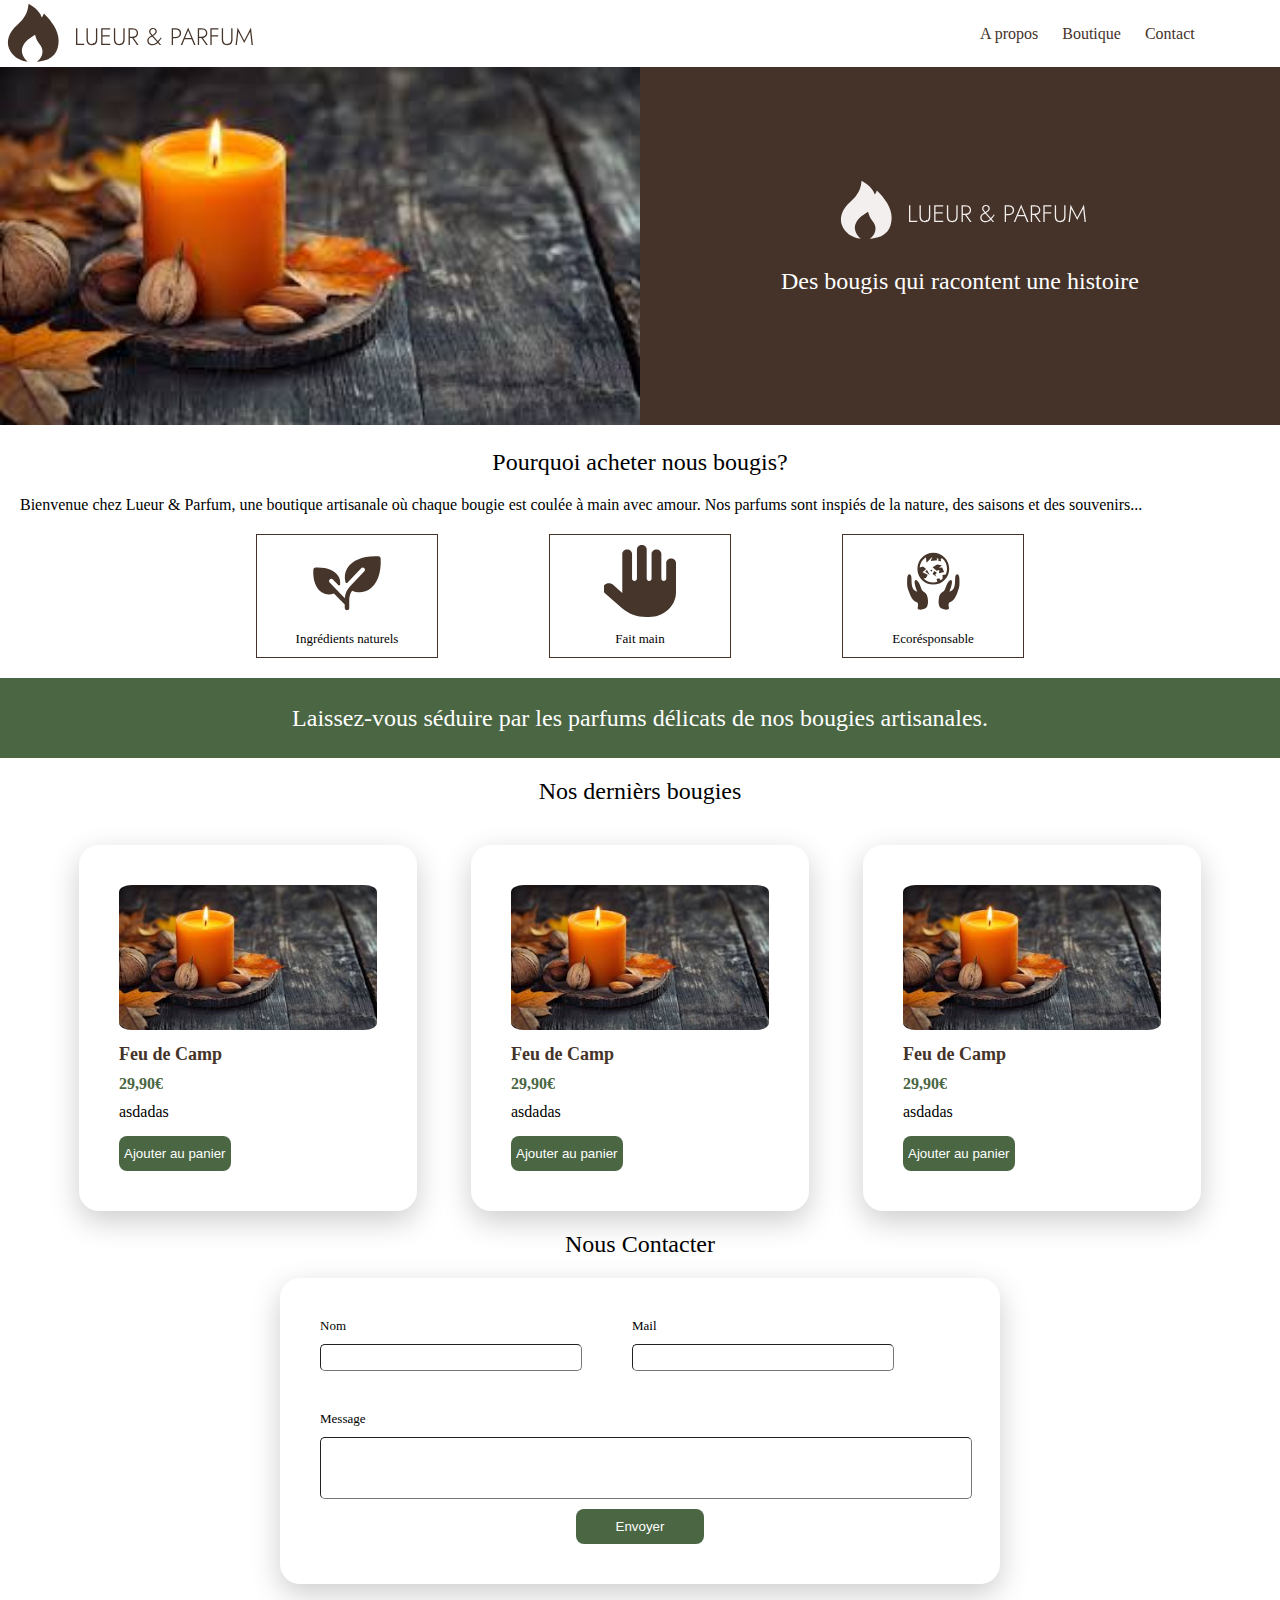
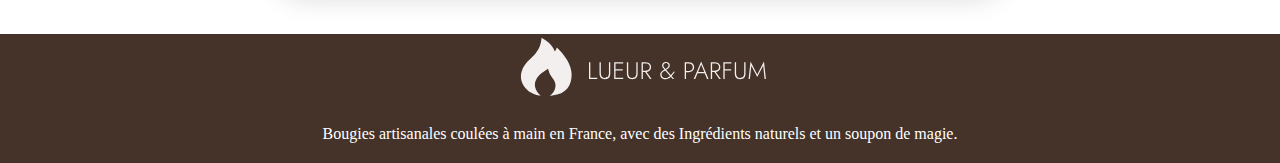
<file: index.html>
<!DOCTYPE html>
<html lang="en">

<head>
    <meta charset="UTF-8">
    <meta name="viewport" content="width=device-width, initial-scale=1.0">
    <link rel="stylesheet" href="style.css">
    <title>LUEUR & PARFUM</title>
</head>

<body>
    <header>
        <div class="navHdr">

        
        <img src="img/logoM.svg" alt="Logo Marrom" class="logoHdr">
        <nav >
            <ul>
                <li>
                    <a href="">A propos</a>
                    <a href="">Boutique</a>
                    <a href="">Contact</a>
                </li>
            </ul>
        </nav>
    </div>
    </header>
    <section class="firstInfo">
        <img src="img/images.jpg" alt="Candle" class="imgCndl">
        <div class="fInfoDiv">
            <img src="img/logoB.svg" alt="Logo B" class="logoFI">
            <H2 class="h2Info">
                Des bougis qui racontent une histoire
            </H2>
        </div>
    </section>
    <section class="secndInfo">
        <h2>Pourquoi acheter nous bougis?</h2>
        <p>Bienvenue chez Lueur & Parfum, une boutique artisanale où chaque bougie est coulée à main avec amour. Nos
            parfums sont inspiés de la nature, des saisons et des souvenirs...</p>
        <div class="allLtlInfo">
            <div class="ltlInfo">
                <img src="img/plant.svg" alt="" class="imgInfo">
                <h3>Ingrédients naturels</h3>
            </div>
            <div class="ltlInfo">
                <img src="img/hand.svg" alt="" class="imgInfo">
                <h3>Fait main</h3>
            </div>
            <div class="ltlInfo">
                <img src="img/planet.svg" alt="" class="imgInfo">
                <h3>Ecorésponsable</h3>
            </div>
        </div>
    </section>
    <section class="thrdInfo">
        <h2 class="thrdInfoH2">Laissez-vous séduire par les parfums délicats de nos bougies artisanales.</h2>
    </section>
    <h2 class="titleProd">Nos dernièrs bougies</h2>
    <section class="lastProd">


        <div class="cardProd">
            <img src="img/images.jpg" alt="Image Produit" class="imgProd">
            <h3 class="nomProd">Feu de Camp</h3>
            <h4 class="price">29,90€</h4>
            <p class="pProd">asdadas</p>
            <button class="btnProd">Ajouter au panier</button>
        </div>

        <div class="cardProd">
            <img src="img/images.jpg" alt="Image Produit" class="imgProd">
            <h3 class="nomProd">Feu de Camp</h3>
            <h4 class="price">29,90€</h4>
            <p class="pProd">asdadas</p>
            <button class="btnProd">Ajouter au panier</button>
        </div>

        <div class="cardProd">
            <img src="img/images.jpg" alt="Image Produit" class="imgProd">
            <h3 class="nomProd">Feu de Camp</h3>
            <h4 class="price">29,90€</h4>
            <p class="pProd">asdadas</p>
            <button class="btnProd">Ajouter au panier</button>
        </div>
    </section>
    <section class="contactSec">
        <h2>Nous Contacter</h2>
        <form action="" class="formContact">
            <div class="infoContDiv">
                <div class="inputNom">
                    <h3 class="contH3">Nom</h3>
                    <input type="text" class="input" nom="Nom" required>
                </div>
                <div class="inputMail">
                    <h3 class="contH3">Mail</h3>
                    <input type="text" class="input" nom="Mail" required>
                </div>
            </div>
            <div class="inpMsg">
                <h3 class="contH3">Message</h3>
                <input type="text" class="inputMsg" nom="Message" required>
            </div>
            <button class="btnSub">Envoyer</button>
        </form>
    </section>
    <footer>
        <img src="img/logoB.svg" alt="Logo Marrom" class="logoHdr">
        <p class="footerP"> Bougies artisanales coulées à main en France, avec des Ingrédients naturels et un soupon de magie.</p>
        </nav>
    </footer>
</body>

</html>
</file>
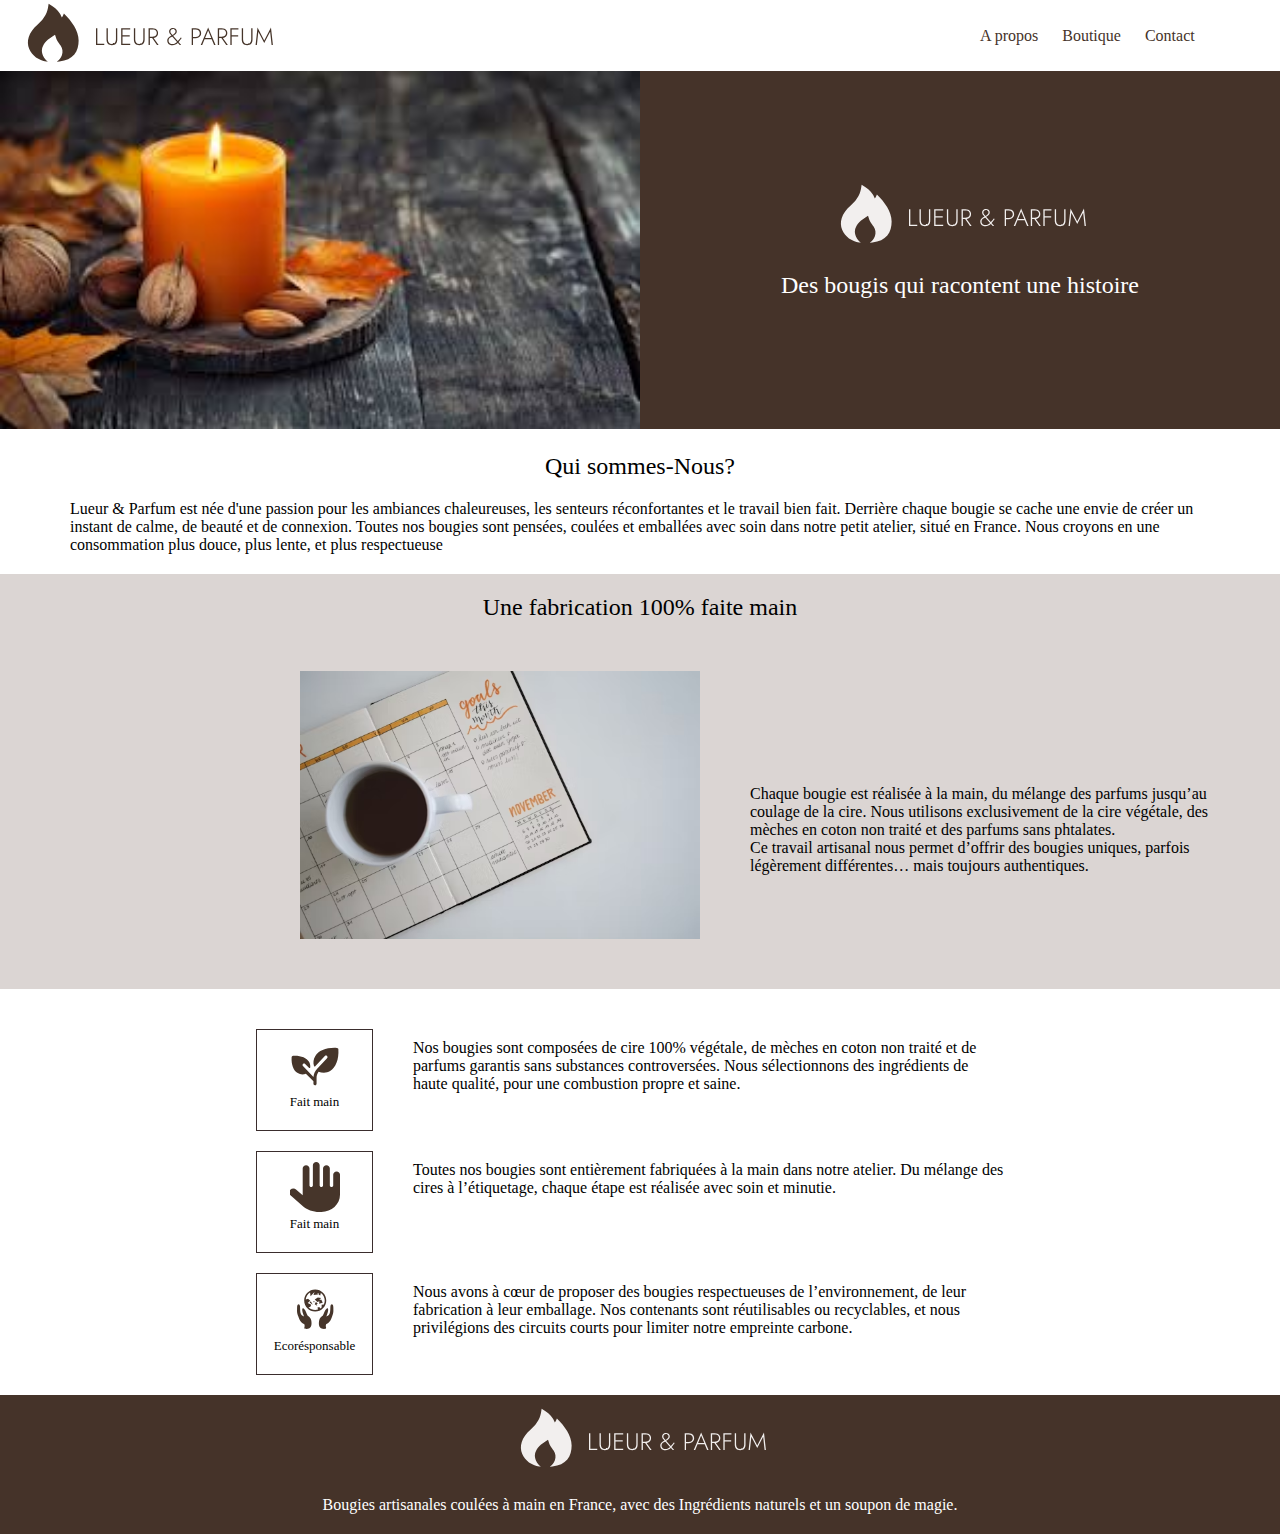
<file: apropos.html>
<!DOCTYPE html>
<html lang="en">

<head>
    <meta charset="UTF-8">
    <meta name="viewport" content="width=device-width, initial-scale=1.0">
    <link rel="stylesheet" href="style.css">
    <title>A Propos</title>
</head> 

<body>
    <header>
        <div class="navHdr">
            <a href="index.html">
                <img src="img/logoM.svg" alt="Logo Marrom" class="logoHdr">
            </a>
            <nav>
                <ul>
                    <li>
                        <a href="apropos.html">A propos</a>
                        <a href="boutique.html">Boutique</a>
                        <a href="">Contact</a>
                    </li>
                </ul>
            </nav>
        </div>
    </header>
    <section class="firstInfo">
        <img src="img/images.jpg" alt="Candle" class="imgCndl">
        <div class="fInfoDiv">
            <img src="img/logoB.svg" alt="Logo B" class="logoFI">
            <H2 class="h2Info">
                Des bougis qui racontent une histoire
            </H2>
        </div>
    </section>
    <section class="secndInfo">
        <h2>Qui sommes-Nous?</h2>
        <p class="aProposPInfo">Lueur & Parfum est née d'une passion pour les ambiances chaleureuses, les senteurs réconfortantes et le
            travail
            bien fait. Derrière chaque bougie se cache une envie de créer un instant de calme, de beauté et de
            connexion.
            Toutes nos bougies sont pensées, coulées et emballées avec soin dans notre petit atelier, situé en France.
            Nous
            croyons en une consommation plus douce, plus lente, et plus respectueuse</p>
    </section>

    <section class="aPSectionF">
        <H2 class="aPH2">Une fabrication 100% faite main</H2>
        <div class="aProposThirdInfo">
            <img src="img/agendaV2.avif" alt="Agenda" class="imgAgnd">
            <div class="aProposInfoDiv">
                <H2 class="aProposPInfo">
                    Chaque bougie est réalisée à la main, du mélange
                    des parfums jusqu’au coulage de la cire. Nous
                    utilisons exclusivement de la cire végétale, des
                    mèches en coton non traité et des parfums sans
                    phtalates.
                    <br>
                    Ce travail artisanal nous permet d’offrir des
                    bougies uniques, parfois légèrement différentes…
                    mais toujours authentiques.
                </H2>
            </div>
        </div>
    </section>
    <section class="aPsecndInfo">
        <div class="aPallLtlInfo">
            <div class="aPDivInf">
                <div class="aPltlInfo">
                    <img src="img/plant.svg" alt="" class="aPimgInfo">
                    <h3>Fait main</h3>
                </div>
                <div>
                    <p class="apPInfo">
                        Nos bougies sont composées de cire 100% végétale, de mèches en coton non
                        traité et de parfums garantis sans substances controversées. Nous
                        sélectionnons des ingrédients de haute qualité, pour une combustion propre et
                        saine.
                    </p>
                </div>
            </div>
            <div class="aPDivInf">
                <div class="aPltlInfo">
                    <img src="img/hand.svg" alt="" class="aPimgInfo">
                    <h3>Fait main</h3>
                </div>
                <div>
                    <p class="apPInfo">
                        Toutes nos bougies sont entièrement fabriquées à la main dans notre atelier.
                        Du mélange des cires à l’étiquetage, chaque étape est réalisée avec soin et
                        minutie.
                    </p>
                </div>
            </div>

            <div class="aPDivInf">
                <div class="aPltlInfo">
                    <img src="img/planet.svg" alt="" class="aPimgInfo">
                    <h3>Ecorésponsable</h3>
                </div>
                <div>
                    <p class="apPInfo">
                        Nous avons à cœur de proposer des bougies respectueuses de
                        l’environnement, de leur fabrication à leur emballage. Nos contenants sont
                        réutilisables ou recyclables, et nous privilégions des circuits courts pour limiter
                        notre empreinte carbone.
                    </p>
                </div>
            </div>

        </div>
    </section>
    <footer class="aPfrt">
        <img src="img/logoB.svg" alt="Logo Marrom" class="logoFtr">
        <p class="footerP"> Bougies artisanales coulées à main en France, avec des Ingrédients naturels et un soupon de
            magie.</p>
        </nav>
    </footer>
</body>

</html>
</file>
<file: style.css>
* {
    padding: 0%;
    margin: 0%;
    list-style-type: none;
}

h1 {
    width: 300px;
    font-size: medium;
}

nav {
    margin-left: auto;
    padding-right: 20px;
    text-align: right;
    width: 95%;
    display: inline-block;
    align-content: space-evenly;

}

.navHdr {
    display: flex;

}

a {
    margin-left: 20px;
    text-decoration: none;
    color: rgb(69, 51, 41);
}

nav,
li {
    display: inline-block;
}

ul {
    display: inline-flex;
    width: 300px;
}

ul.lsit {
    list-style: none;
}

.imgCndl {
    width: 50%;
}

.h2Info {
    color: white;
    font-weight: 100;
    margin-top: 20px;
}

.fInfoDiv {
    display: block;
    text-align: center;
    align-content: center;
    width: 50%;
}

.firstInfo {
    display: inline-flex;
    background-color: rgb(69, 51, 41);
    width: 100%;
}


h2 {
    text-align: center;
    margin-top: 20px;
    margin-bottom: 20px;
    font-weight: 100;
}

p {
    text-align: start;
    margin-top: 20px;
    margin-left: 20px;
    margin-right: 20px;
}

.allLtlInfo {
    display: flex;
    flex-direction: row;
    justify-content: space-between;
    flex-wrap: wrap;
    margin-top: 20px;
    padding-left: 20%;
    padding-right: 20%;
}

.ltlInfo {
    display: block;
    text-align: -webkit-center;
    align-content: center;
    width: 180px;
    border-style: solid;
    border-width: 1px;
    border-color: rgb(69, 51, 41);
}

.imgInfo {
    width: 40%;
    margin-top: 10px;
    margin-bottom: 10px;
}

h3 {
    align-content: center;
    text-align: center;
    font-weight: 100;
    font-size: small;
    margin-bottom: 10px;

}

.thrdInfo {
    background-color: rgb(74, 102, 67);
    color: white;
    font-weight: 100;
    height: 80px;
    align-content: center;
    margin-top: 20px;

}

.thrdInfoH2 {
    margin: 0%;
}

.cardProd {
    width: 258px;
    border-top: 15px;
    height: auto;
    aspect-ratio: auto;
    padding: 40px;
    border-radius: 20px;
    background-color: white;
    box-shadow: 0px 10px 30px rgba(0, 0, 0, 0.2);
    display: block;
    margin-top: 20px;
}

.lastProd {
    display: flex;
    flex-direction: row;
    justify-content: space-evenly;
    flex-wrap: wrap;
    padding-left: 25px;
    padding-right: 25px;
    align-items: center;
}

.imgProd {
    width: 100%;
    border-radius: 5%;
    margin-bottom: 10px;

}

.nomProd {
    text-align: left;
    font-weight: bold;
    font-size: large;
    color: rgb(69, 51, 41);
    margin-bottom: 10px;
}

.price {
    color: rgb(74, 102, 67);
    margin-bottom: 10px;

}

.pProd {
    text-align: start;
    margin: 0%;
    margin-top: 10px;
    margin-bottom: 10px;
}

.btnProd {
    color: white;
    background-color: rgb(74, 102, 67);
    height: 35px;
    padding-left: 5px;
    padding-right: 5px;
    border-radius: 8px;
    font-size: smaller;
    border: none;
    margin-top: 5px;
    cursor: pointer;
}

.contactSec {
    place-items: center
}

.formContact {
    width: 50%;
    border-top: 15px;
    height: auto;
    aspect-ratio: auto;
    padding: 40px;
    border-radius: 20px;
    background-color: white;
    box-shadow: 0px 10px 30px rgba(0, 0, 0, 0.2);
    display: block;
    margin-top: 20px;
    text-align: center;
    margin-bottom: 50px;

}

.infoContDiv {
    display: flex;
    justify-content: space-between;
}


.contH3 {
    text-align: start;
}

.input {
    padding: 5px;
    border-radius: 5px;
    border-width: 1px;
    margin: 5px 0;
    display: block;

    margin-right: 50px;
    margin-bottom: 40px;
    width: 250px;

}

.inputMsg {
    padding: 5px;
    border-radius: 5px;
    border-width: 1px;
    margin: 5px 0;
    display: block;

    width: 100%;
    height: 50px;
}

.btnSub {
    color: white;
    background-color: rgb(74, 102, 67);
    height: 35px;
    padding-left: 40px;
    padding-right: 40px;
    border-radius: 8px;
    font-size: smaller;
    border: none;
    margin-top: 5px;
    cursor: pointer;
}

.inputMail {
    margin-right: 100px;
}

footer {
    background-color: rgb(69, 51, 41);
    text-align: center;
    color: white;
    align-content: center;

}

.footerP {
    text-align: center;
    margin-bottom: 20px;
}

/* CSS for A Propos */

.aProposThirdInfo {
    background-color: rgb(219, 213, 211);
    display: inline-flex;
    margin-top: 30px;
    align-items: anchor-center;

}

.aPH2 {
    padding-top: 20px;
    font-weight: 100;
}

.aProposPInfo {
    color: black;
    text-align: start;
    padding-left: 50px;
    margin-right: 50px;
    font-weight: 100;
    font-size: medium;

}

.imgAgnd {
    margin-left: 300px;
    width: 400px;
    margin-bottom: 50px;
}

.logoFtr {
    margin-top: 10px;
}

.aPSectionF {
    background-color: rgb(219, 213, 211);
}

.aPallLtlInfo {
    display: flex;
    flex-direction: column;
    flex-wrap: wrap;
    margin-top: 20px;
    padding-left: 20%;
    padding-right: 20%;
}

.aPltlInfo {
    align-content: center;
    border-style: solid;
    border-width: 1px;
    border-color: rgb(69, 51, 41);
    width: 95px;
    min-width: 95px;
    height: fit-content;
    border: 1px solid #3a2d2d;
    text-align: center;
    padding: 10px;
    
}

.aPDivInf {
    display: flex;
    text-align: center;
    margin-top: 20px;
    gap: 20px;
}

.aPimgInfo {
    width: 50px;
  height: 50px;
  object-fit: cover;
}

.apPInfo {
    margin-top: 10px;
    font-weight: 100;
}

.aPfrt{
    margin-top: 20px;
}
</file>
